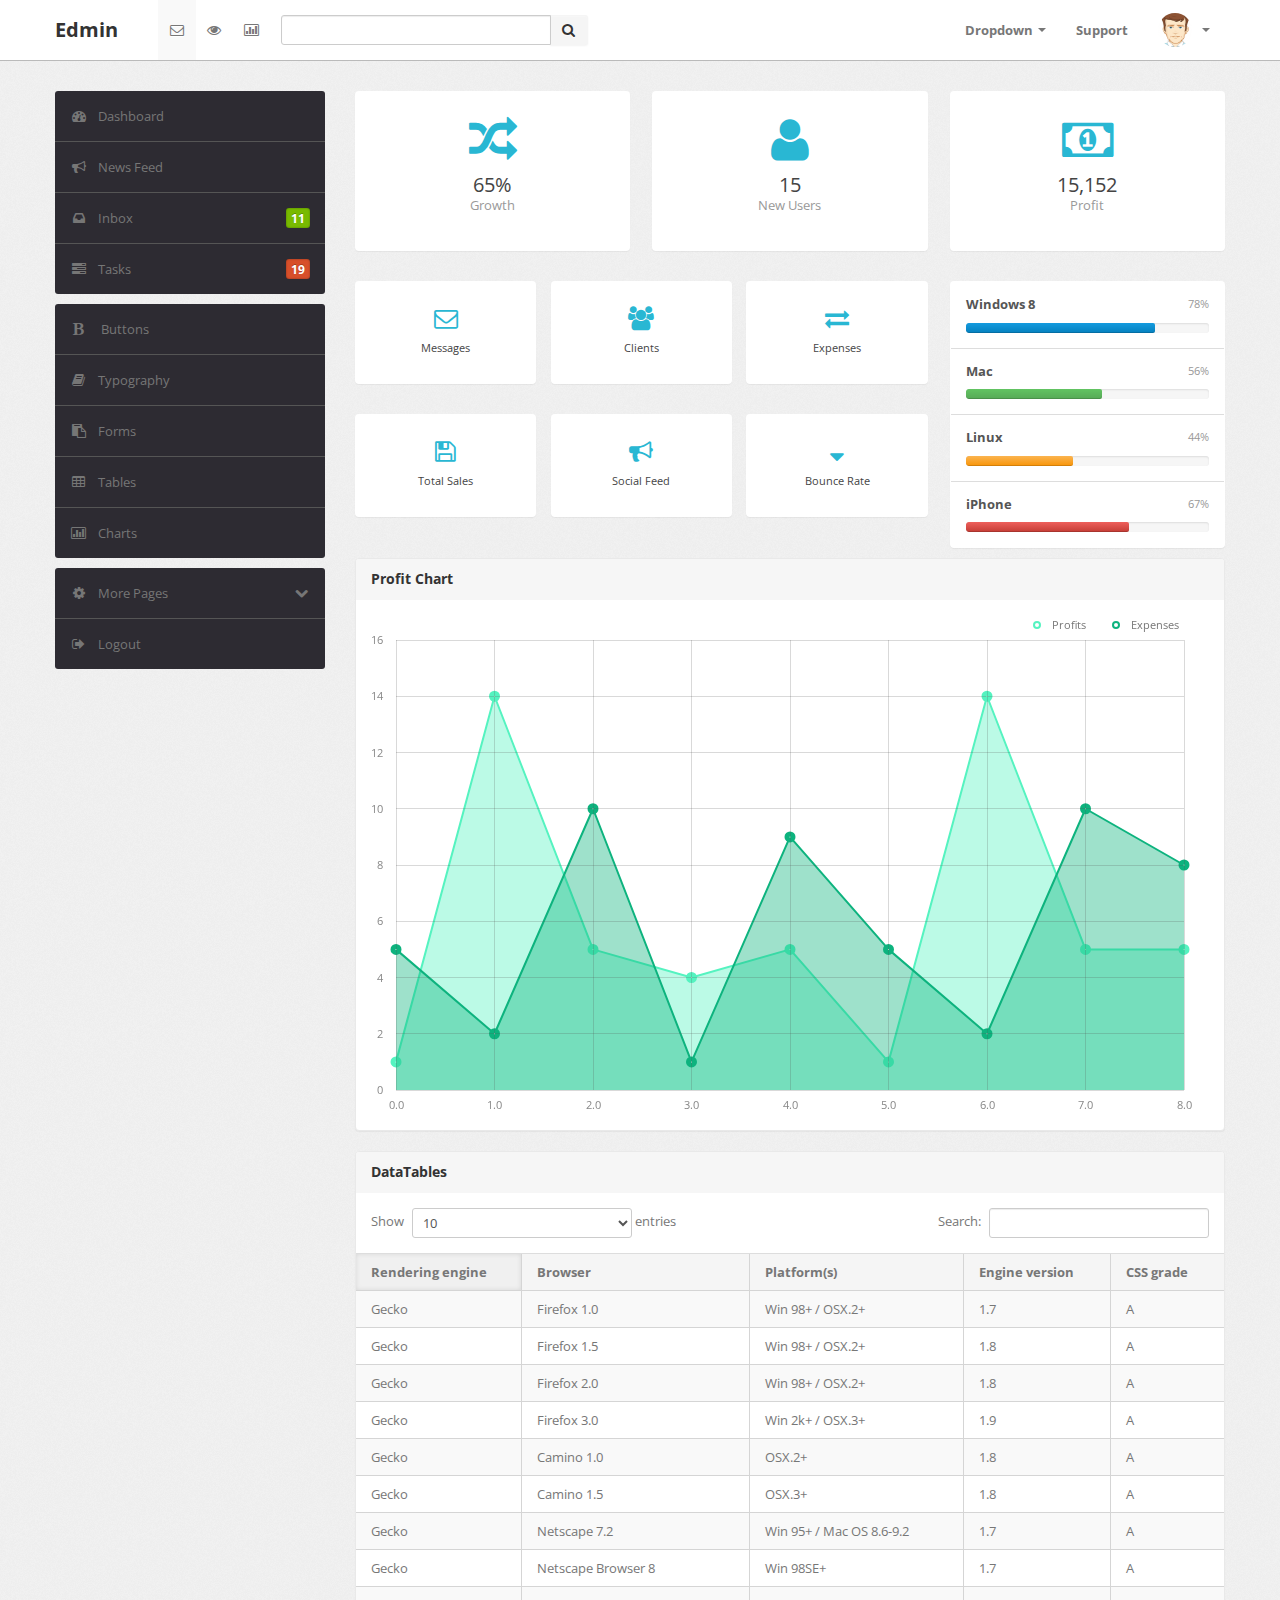
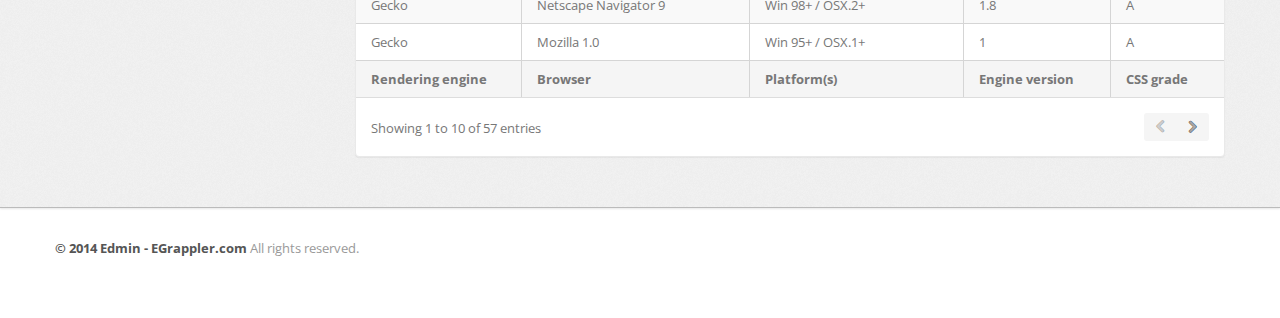
<file: Template/edmin/code/index.html>
﻿<!DOCTYPE html>
<html lang="en">
<head>
        <meta http-equiv="Content-Type" content="text/html; charset=utf-8" />
        <meta name="viewport" content="width=device-width, initial-scale=1.0">
        <title>Edmin</title>
        <link type="text/css" href="bootstrap/css/bootstrap.min.css" rel="stylesheet">
        <link type="text/css" href="bootstrap/css/bootstrap-responsive.min.css" rel="stylesheet">
        <link type="text/css" href="css/theme.css" rel="stylesheet">
        <link type="text/css" href="images/icons/css/font-awesome.css" rel="stylesheet">
        <link type="text/css" href='http://fonts.googleapis.com/css?family=Open+Sans:400italic,600italic,400,600'
            rel='stylesheet'>
    </head>
    <body>
        <div class="navbar navbar-fixed-top">
            <div class="navbar-inner">
                <div class="container">
                    <a class="btn btn-navbar" data-toggle="collapse" data-target=".navbar-inverse-collapse">
                        <i class="icon-reorder shaded"></i></a><a class="brand" href="index.html">Edmin </a>
                    <div class="nav-collapse collapse navbar-inverse-collapse">
                        <ul class="nav nav-icons">
                            <li class="active"><a href="#"><i class="icon-envelope"></i></a></li>
                            <li><a href="#"><i class="icon-eye-open"></i></a></li>
                            <li><a href="#"><i class="icon-bar-chart"></i></a></li>
                        </ul>
                        <form class="navbar-search pull-left input-append" action="#">
                        <input type="text" class="span3">
                        <button class="btn" type="button">
                            <i class="icon-search"></i>
                        </button>
                        </form>
                        <ul class="nav pull-right">
                            <li class="dropdown"><a href="#" class="dropdown-toggle" data-toggle="dropdown">Dropdown
                                <b class="caret"></b></a>
                                <ul class="dropdown-menu">
                                    <li><a href="#">Item No. 1</a></li>
                                    <li><a href="#">Don't Click</a></li>
                                    <li class="divider"></li>
                                    <li class="nav-header">Example Header</li>
                                    <li><a href="#">A Separated link</a></li>
                                </ul>
                            </li>
                            <li><a href="#">Support </a></li>
                            <li class="nav-user dropdown"><a href="#" class="dropdown-toggle" data-toggle="dropdown">
                                <img src="images/user.png" class="nav-avatar" />
                                <b class="caret"></b></a>
                                <ul class="dropdown-menu">
                                    <li><a href="#">Your Profile</a></li>
                                    <li><a href="#">Edit Profile</a></li>
                                    <li><a href="#">Account Settings</a></li>
                                    <li class="divider"></li>
                                    <li><a href="#">Logout</a></li>
                                </ul>
                            </li>
                        </ul>
                    </div>
                    <!-- /.nav-collapse -->
                </div>
            </div>
            <!-- /navbar-inner -->
        </div>
        <!-- /navbar -->
        <div class="wrapper">
            <div class="container">
                <div class="row">
                    <div class="span3">
                        <div class="sidebar">
                            <ul class="widget widget-menu unstyled">
                                <li class="active"><a href="index.html"><i class="menu-icon icon-dashboard"></i>Dashboard
                                </a></li>
                                <li><a href="activity.html"><i class="menu-icon icon-bullhorn"></i>News Feed </a>
                                </li>
                                <li><a href="message.html"><i class="menu-icon icon-inbox"></i>Inbox <b class="label green pull-right">
                                    11</b> </a></li>
                                <li><a href="task.html"><i class="menu-icon icon-tasks"></i>Tasks <b class="label orange pull-right">
                                    19</b> </a></li>
                            </ul>
                            <!--/.widget-nav-->
                            
                            
                            <ul class="widget widget-menu unstyled">
                                <li><a href="ui-button-icon.html"><i class="menu-icon icon-bold"></i> Buttons </a></li>
                                <li><a href="ui-typography.html"><i class="menu-icon icon-book"></i>Typography </a></li>
                                <li><a href="form.html"><i class="menu-icon icon-paste"></i>Forms </a></li>
                                <li><a href="table.html"><i class="menu-icon icon-table"></i>Tables </a></li>
                                <li><a href="charts.html"><i class="menu-icon icon-bar-chart"></i>Charts </a></li>
                            </ul>
                            <!--/.widget-nav-->
                            <ul class="widget widget-menu unstyled">
                                <li><a class="collapsed" data-toggle="collapse" href="#togglePages"><i class="menu-icon icon-cog">
                                </i><i class="icon-chevron-down pull-right"></i><i class="icon-chevron-up pull-right">
                                </i>More Pages </a>
                                    <ul id="togglePages" class="collapse unstyled">
                                        <li><a href="other-login.html"><i class="icon-inbox"></i>Login </a></li>
                                        <li><a href="other-user-profile.html"><i class="icon-inbox"></i>Profile </a></li>
                                        <li><a href="other-user-listing.html"><i class="icon-inbox"></i>All Users </a></li>
                                    </ul>
                                </li>
                                <li><a href="#"><i class="menu-icon icon-signout"></i>Logout </a></li>
                            </ul>
                        </div>
                        <!--/.sidebar-->
                    </div>
                    <!--/.span3-->
                    <div class="span9">
                        <div class="content">
                            <div class="btn-controls">
                                <div class="btn-box-row row-fluid">
                                    <a href="#" class="btn-box big span4"><i class=" icon-random"></i><b>65%</b>
                                        <p class="text-muted">
                                            Growth</p>
                                    </a><a href="#" class="btn-box big span4"><i class="icon-user"></i><b>15</b>
                                        <p class="text-muted">
                                            New Users</p>
                                    </a><a href="#" class="btn-box big span4"><i class="icon-money"></i><b>15,152</b>
                                        <p class="text-muted">
                                            Profit</p>
                                    </a>
                                </div>
                                <div class="btn-box-row row-fluid">
                                    <div class="span8">
                                        <div class="row-fluid">
                                            <div class="span12">
                                                <a href="#" class="btn-box small span4"><i class="icon-envelope"></i><b>Messages</b>
                                                </a><a href="#" class="btn-box small span4"><i class="icon-group"></i><b>Clients</b>
                                                </a><a href="#" class="btn-box small span4"><i class="icon-exchange"></i><b>Expenses</b>
                                                </a>
                                            </div>
                                        </div>
                                        <div class="row-fluid">
                                            <div class="span12">
                                                <a href="#" class="btn-box small span4"><i class="icon-save"></i><b>Total Sales</b>
                                                </a><a href="#" class="btn-box small span4"><i class="icon-bullhorn"></i><b>Social Feed</b>
                                                </a><a href="#" class="btn-box small span4"><i class="icon-sort-down"></i><b>Bounce
                                                    Rate</b> </a>
                                            </div>
                                        </div>
                                    </div>
                                    <ul class="widget widget-usage unstyled span4">
                                        <li>
                                            <p>
                                                <strong>Windows 8</strong> <span class="pull-right small muted">78%</span>
                                            </p>
                                            <div class="progress tight">
                                                <div class="bar" style="width: 78%;">
                                                </div>
                                            </div>
                                        </li>
                                        <li>
                                            <p>
                                                <strong>Mac</strong> <span class="pull-right small muted">56%</span>
                                            </p>
                                            <div class="progress tight">
                                                <div class="bar bar-success" style="width: 56%;">
                                                </div>
                                            </div>
                                        </li>
                                        <li>
                                            <p>
                                                <strong>Linux</strong> <span class="pull-right small muted">44%</span>
                                            </p>
                                            <div class="progress tight">
                                                <div class="bar bar-warning" style="width: 44%;">
                                                </div>
                                            </div>
                                        </li>
                                        <li>
                                            <p>
                                                <strong>iPhone</strong> <span class="pull-right small muted">67%</span>
                                            </p>
                                            <div class="progress tight">
                                                <div class="bar bar-danger" style="width: 67%;">
                                                </div>
                                            </div>
                                        </li>
                                    </ul>
                                </div>
                            </div>
                            <!--/#btn-controls-->
                            <div class="module">
                                <div class="module-head">
                                    <h3>
                                        Profit Chart</h3>
                                </div>
                                <div class="module-body">
                                    <div class="chart inline-legend grid">
                                        <div id="placeholder2" class="graph" style="height: 500px">
                                        </div>
                                    </div>
                                </div>
                            </div>
                            <!--/.module-->
                            <div class="module hide">
                                <div class="module-head">
                                    <h3>
                                        Adjust Budget Range</h3>
                                </div>
                                <div class="module-body">
                                    <div class="form-inline clearfix">
                                        <a href="#" class="btn pull-right">Update</a>
                                        <label for="amount">
                                            Price range:</label>
                                        &nbsp;
                                        <input type="text" id="amount" class="input-" />
                                    </div>
                                    <hr />
                                    <div class="slider-range">
                                    </div>
                                </div>
                            </div>
                            <div class="module">
                                <div class="module-head">
                                    <h3>
                                        DataTables</h3>
                                </div>
                                <div class="module-body table">
                                    <table cellpadding="0" cellspacing="0" border="0" class="datatable-1 table table-bordered table-striped	 display"
                                        width="100%">
                                        <thead>
                                            <tr>
                                                <th>
                                                    Rendering engine
                                                </th>
                                                <th>
                                                    Browser
                                                </th>
                                                <th>
                                                    Platform(s)
                                                </th>
                                                <th>
                                                    Engine version
                                                </th>
                                                <th>
                                                    CSS grade
                                                </th>
                                            </tr>
                                        </thead>
                                        <tbody>
                                            <tr class="odd gradeX">
                                                <td>
                                                    Trident
                                                </td>
                                                <td>
                                                    Internet Explorer 4.0
                                                </td>
                                                <td>
                                                    Win 95+
                                                </td>
                                                <td class="center">
                                                    4
                                                </td>
                                                <td class="center">
                                                    X
                                                </td>
                                            </tr>
                                            <tr class="even gradeC">
                                                <td>
                                                    Trident
                                                </td>
                                                <td>
                                                    Internet Explorer 5.0
                                                </td>
                                                <td>
                                                    Win 95+
                                                </td>
                                                <td class="center">
                                                    5
                                                </td>
                                                <td class="center">
                                                    C
                                                </td>
                                            </tr>
                                            <tr class="odd gradeA">
                                                <td>
                                                    Trident
                                                </td>
                                                <td>
                                                    Internet Explorer 5.5
                                                </td>
                                                <td>
                                                    Win 95+
                                                </td>
                                                <td class="center">
                                                    5.5
                                                </td>
                                                <td class="center">
                                                    A
                                                </td>
                                            </tr>
                                            <tr class="even gradeA">
                                                <td>
                                                    Trident
                                                </td>
                                                <td>
                                                    Internet Explorer 6
                                                </td>
                                                <td>
                                                    Win 98+
                                                </td>
                                                <td class="center">
                                                    6
                                                </td>
                                                <td class="center">
                                                    A
                                                </td>
                                            </tr>
                                            <tr class="odd gradeA">
                                                <td>
                                                    Trident
                                                </td>
                                                <td>
                                                    Internet Explorer 7
                                                </td>
                                                <td>
                                                    Win XP SP2+
                                                </td>
                                                <td class="center">
                                                    7
                                                </td>
                                                <td class="center">
                                                    A
                                                </td>
                                            </tr>
                                            <tr class="even gradeA">
                                                <td>
                                                    Trident
                                                </td>
                                                <td>
                                                    AOL browser (AOL desktop)
                                                </td>
                                                <td>
                                                    Win XP
                                                </td>
                                                <td class="center">
                                                    6
                                                </td>
                                                <td class="center">
                                                    A
                                                </td>
                                            </tr>
                                            <tr class="gradeA">
                                                <td>
                                                    Gecko
                                                </td>
                                                <td>
                                                    Firefox 1.0
                                                </td>
                                                <td>
                                                    Win 98+ / OSX.2+
                                                </td>
                                                <td class="center">
                                                    1.7
                                                </td>
                                                <td class="center">
                                                    A
                                                </td>
                                            </tr>
                                            <tr class="gradeA">
                                                <td>
                                                    Gecko
                                                </td>
                                                <td>
                                                    Firefox 1.5
                                                </td>
                                                <td>
                                                    Win 98+ / OSX.2+
                                                </td>
                                                <td class="center">
                                                    1.8
                                                </td>
                                                <td class="center">
                                                    A
                                                </td>
                                            </tr>
                                            <tr class="gradeA">
                                                <td>
                                                    Gecko
                                                </td>
                                                <td>
                                                    Firefox 2.0
                                                </td>
                                                <td>
                                                    Win 98+ / OSX.2+
                                                </td>
                                                <td class="center">
                                                    1.8
                                                </td>
                                                <td class="center">
                                                    A
                                                </td>
                                            </tr>
                                            <tr class="gradeA">
                                                <td>
                                                    Gecko
                                                </td>
                                                <td>
                                                    Firefox 3.0
                                                </td>
                                                <td>
                                                    Win 2k+ / OSX.3+
                                                </td>
                                                <td class="center">
                                                    1.9
                                                </td>
                                                <td class="center">
                                                    A
                                                </td>
                                            </tr>
                                            <tr class="gradeA">
                                                <td>
                                                    Gecko
                                                </td>
                                                <td>
                                                    Camino 1.0
                                                </td>
                                                <td>
                                                    OSX.2+
                                                </td>
                                                <td class="center">
                                                    1.8
                                                </td>
                                                <td class="center">
                                                    A
                                                </td>
                                            </tr>
                                            <tr class="gradeA">
                                                <td>
                                                    Gecko
                                                </td>
                                                <td>
                                                    Camino 1.5
                                                </td>
                                                <td>
                                                    OSX.3+
                                                </td>
                                                <td class="center">
                                                    1.8
                                                </td>
                                                <td class="center">
                                                    A
                                                </td>
                                            </tr>
                                            <tr class="gradeA">
                                                <td>
                                                    Gecko
                                                </td>
                                                <td>
                                                    Netscape 7.2
                                                </td>
                                                <td>
                                                    Win 95+ / Mac OS 8.6-9.2
                                                </td>
                                                <td class="center">
                                                    1.7
                                                </td>
                                                <td class="center">
                                                    A
                                                </td>
                                            </tr>
                                            <tr class="gradeA">
                                                <td>
                                                    Gecko
                                                </td>
                                                <td>
                                                    Netscape Browser 8
                                                </td>
                                                <td>
                                                    Win 98SE+
                                                </td>
                                                <td class="center">
                                                    1.7
                                                </td>
                                                <td class="center">
                                                    A
                                                </td>
                                            </tr>
                                            <tr class="gradeA">
                                                <td>
                                                    Gecko
                                                </td>
                                                <td>
                                                    Netscape Navigator 9
                                                </td>
                                                <td>
                                                    Win 98+ / OSX.2+
                                                </td>
                                                <td class="center">
                                                    1.8
                                                </td>
                                                <td class="center">
                                                    A
                                                </td>
                                            </tr>
                                            <tr class="gradeA">
                                                <td>
                                                    Gecko
                                                </td>
                                                <td>
                                                    Mozilla 1.0
                                                </td>
                                                <td>
                                                    Win 95+ / OSX.1+
                                                </td>
                                                <td class="center">
                                                    1
                                                </td>
                                                <td class="center">
                                                    A
                                                </td>
                                            </tr>
                                            <tr class="gradeA">
                                                <td>
                                                    Gecko
                                                </td>
                                                <td>
                                                    Mozilla 1.1
                                                </td>
                                                <td>
                                                    Win 95+ / OSX.1+
                                                </td>
                                                <td class="center">
                                                    1.1
                                                </td>
                                                <td class="center">
                                                    A
                                                </td>
                                            </tr>
                                            <tr class="gradeA">
                                                <td>
                                                    Gecko
                                                </td>
                                                <td>
                                                    Mozilla 1.2
                                                </td>
                                                <td>
                                                    Win 95+ / OSX.1+
                                                </td>
                                                <td class="center">
                                                    1.2
                                                </td>
                                                <td class="center">
                                                    A
                                                </td>
                                            </tr>
                                            <tr class="gradeA">
                                                <td>
                                                    Gecko
                                                </td>
                                                <td>
                                                    Mozilla 1.3
                                                </td>
                                                <td>
                                                    Win 95+ / OSX.1+
                                                </td>
                                                <td class="center">
                                                    1.3
                                                </td>
                                                <td class="center">
                                                    A
                                                </td>
                                            </tr>
                                            <tr class="gradeA">
                                                <td>
                                                    Gecko
                                                </td>
                                                <td>
                                                    Mozilla 1.4
                                                </td>
                                                <td>
                                                    Win 95+ / OSX.1+
                                                </td>
                                                <td class="center">
                                                    1.4
                                                </td>
                                                <td class="center">
                                                    A
                                                </td>
                                            </tr>
                                            <tr class="gradeA">
                                                <td>
                                                    Gecko
                                                </td>
                                                <td>
                                                    Mozilla 1.5
                                                </td>
                                                <td>
                                                    Win 95+ / OSX.1+
                                                </td>
                                                <td class="center">
                                                    1.5
                                                </td>
                                                <td class="center">
                                                    A
                                                </td>
                                            </tr>
                                            <tr class="gradeA">
                                                <td>
                                                    Gecko
                                                </td>
                                                <td>
                                                    Mozilla 1.6
                                                </td>
                                                <td>
                                                    Win 95+ / OSX.1+
                                                </td>
                                                <td class="center">
                                                    1.6
                                                </td>
                                                <td class="center">
                                                    A
                                                </td>
                                            </tr>
                                            <tr class="gradeA">
                                                <td>
                                                    Gecko
                                                </td>
                                                <td>
                                                    Mozilla 1.7
                                                </td>
                                                <td>
                                                    Win 98+ / OSX.1+
                                                </td>
                                                <td class="center">
                                                    1.7
                                                </td>
                                                <td class="center">
                                                    A
                                                </td>
                                            </tr>
                                            <tr class="gradeA">
                                                <td>
                                                    Gecko
                                                </td>
                                                <td>
                                                    Mozilla 1.8
                                                </td>
                                                <td>
                                                    Win 98+ / OSX.1+
                                                </td>
                                                <td class="center">
                                                    1.8
                                                </td>
                                                <td class="center">
                                                    A
                                                </td>
                                            </tr>
                                            <tr class="gradeA">
                                                <td>
                                                    Gecko
                                                </td>
                                                <td>
                                                    Seamonkey 1.1
                                                </td>
                                                <td>
                                                    Win 98+ / OSX.2+
                                                </td>
                                                <td class="center">
                                                    1.8
                                                </td>
                                                <td class="center">
                                                    A
                                                </td>
                                            </tr>
                                            <tr class="gradeA">
                                                <td>
                                                    Gecko
                                                </td>
                                                <td>
                                                    Epiphany 2.20
                                                </td>
                                                <td>
                                                    Gnome
                                                </td>
                                                <td class="center">
                                                    1.8
                                                </td>
                                                <td class="center">
                                                    A
                                                </td>
                                            </tr>
                                            <tr class="gradeA">
                                                <td>
                                                    Webkit
                                                </td>
                                                <td>
                                                    Safari 1.2
                                                </td>
                                                <td>
                                                    OSX.3
                                                </td>
                                                <td class="center">
                                                    125.5
                                                </td>
                                                <td class="center">
                                                    A
                                                </td>
                                            </tr>
                                            <tr class="gradeA">
                                                <td>
                                                    Webkit
                                                </td>
                                                <td>
                                                    Safari 1.3
                                                </td>
                                                <td>
                                                    OSX.3
                                                </td>
                                                <td class="center">
                                                    312.8
                                                </td>
                                                <td class="center">
                                                    A
                                                </td>
                                            </tr>
                                            <tr class="gradeA">
                                                <td>
                                                    Webkit
                                                </td>
                                                <td>
                                                    Safari 2.0
                                                </td>
                                                <td>
                                                    OSX.4+
                                                </td>
                                                <td class="center">
                                                    419.3
                                                </td>
                                                <td class="center">
                                                    A
                                                </td>
                                            </tr>
                                            <tr class="gradeA">
                                                <td>
                                                    Webkit
                                                </td>
                                                <td>
                                                    Safari 3.0
                                                </td>
                                                <td>
                                                    OSX.4+
                                                </td>
                                                <td class="center">
                                                    522.1
                                                </td>
                                                <td class="center">
                                                    A
                                                </td>
                                            </tr>
                                            <tr class="gradeA">
                                                <td>
                                                    Webkit
                                                </td>
                                                <td>
                                                    OmniWeb 5.5
                                                </td>
                                                <td>
                                                    OSX.4+
                                                </td>
                                                <td class="center">
                                                    420
                                                </td>
                                                <td class="center">
                                                    A
                                                </td>
                                            </tr>
                                            <tr class="gradeA">
                                                <td>
                                                    Webkit
                                                </td>
                                                <td>
                                                    iPod Touch / iPhone
                                                </td>
                                                <td>
                                                    iPod
                                                </td>
                                                <td class="center">
                                                    420.1
                                                </td>
                                                <td class="center">
                                                    A
                                                </td>
                                            </tr>
                                            <tr class="gradeA">
                                                <td>
                                                    Webkit
                                                </td>
                                                <td>
                                                    S60
                                                </td>
                                                <td>
                                                    S60
                                                </td>
                                                <td class="center">
                                                    413
                                                </td>
                                                <td class="center">
                                                    A
                                                </td>
                                            </tr>
                                            <tr class="gradeA">
                                                <td>
                                                    Presto
                                                </td>
                                                <td>
                                                    Opera 7.0
                                                </td>
                                                <td>
                                                    Win 95+ / OSX.1+
                                                </td>
                                                <td class="center">
                                                    -
                                                </td>
                                                <td class="center">
                                                    A
                                                </td>
                                            </tr>
                                            <tr class="gradeA">
                                                <td>
                                                    Presto
                                                </td>
                                                <td>
                                                    Opera 7.5
                                                </td>
                                                <td>
                                                    Win 95+ / OSX.2+
                                                </td>
                                                <td class="center">
                                                    -
                                                </td>
                                                <td class="center">
                                                    A
                                                </td>
                                            </tr>
                                            <tr class="gradeA">
                                                <td>
                                                    Presto
                                                </td>
                                                <td>
                                                    Opera 8.0
                                                </td>
                                                <td>
                                                    Win 95+ / OSX.2+
                                                </td>
                                                <td class="center">
                                                    -
                                                </td>
                                                <td class="center">
                                                    A
                                                </td>
                                            </tr>
                                            <tr class="gradeA">
                                                <td>
                                                    Presto
                                                </td>
                                                <td>
                                                    Opera 8.5
                                                </td>
                                                <td>
                                                    Win 95+ / OSX.2+
                                                </td>
                                                <td class="center">
                                                    -
                                                </td>
                                                <td class="center">
                                                    A
                                                </td>
                                            </tr>
                                            <tr class="gradeA">
                                                <td>
                                                    Presto
                                                </td>
                                                <td>
                                                    Opera 9.0
                                                </td>
                                                <td>
                                                    Win 95+ / OSX.3+
                                                </td>
                                                <td class="center">
                                                    -
                                                </td>
                                                <td class="center">
                                                    A
                                                </td>
                                            </tr>
                                            <tr class="gradeA">
                                                <td>
                                                    Presto
                                                </td>
                                                <td>
                                                    Opera 9.2
                                                </td>
                                                <td>
                                                    Win 88+ / OSX.3+
                                                </td>
                                                <td class="center">
                                                    -
                                                </td>
                                                <td class="center">
                                                    A
                                                </td>
                                            </tr>
                                            <tr class="gradeA">
                                                <td>
                                                    Presto
                                                </td>
                                                <td>
                                                    Opera 9.5
                                                </td>
                                                <td>
                                                    Win 88+ / OSX.3+
                                                </td>
                                                <td class="center">
                                                    -
                                                </td>
                                                <td class="center">
                                                    A
                                                </td>
                                            </tr>
                                            <tr class="gradeA">
                                                <td>
                                                    Presto
                                                </td>
                                                <td>
                                                    Opera for Wii
                                                </td>
                                                <td>
                                                    Wii
                                                </td>
                                                <td class="center">
                                                    -
                                                </td>
                                                <td class="center">
                                                    A
                                                </td>
                                            </tr>
                                            <tr class="gradeA">
                                                <td>
                                                    Presto
                                                </td>
                                                <td>
                                                    Nokia N800
                                                </td>
                                                <td>
                                                    N800
                                                </td>
                                                <td class="center">
                                                    -
                                                </td>
                                                <td class="center">
                                                    A
                                                </td>
                                            </tr>
                                            <tr class="gradeA">
                                                <td>
                                                    Presto
                                                </td>
                                                <td>
                                                    Nintendo DS browser
                                                </td>
                                                <td>
                                                    Nintendo DS
                                                </td>
                                                <td class="center">
                                                    8.5
                                                </td>
                                                <td class="center">
                                                    C/A<sup>1</sup>
                                                </td>
                                            </tr>
                                            <tr class="gradeC">
                                                <td>
                                                    KHTML
                                                </td>
                                                <td>
                                                    Konqureror 3.1
                                                </td>
                                                <td>
                                                    KDE 3.1
                                                </td>
                                                <td class="center">
                                                    3.1
                                                </td>
                                                <td class="center">
                                                    C
                                                </td>
                                            </tr>
                                            <tr class="gradeA">
                                                <td>
                                                    KHTML
                                                </td>
                                                <td>
                                                    Konqureror 3.3
                                                </td>
                                                <td>
                                                    KDE 3.3
                                                </td>
                                                <td class="center">
                                                    3.3
                                                </td>
                                                <td class="center">
                                                    A
                                                </td>
                                            </tr>
                                            <tr class="gradeA">
                                                <td>
                                                    KHTML
                                                </td>
                                                <td>
                                                    Konqureror 3.5
                                                </td>
                                                <td>
                                                    KDE 3.5
                                                </td>
                                                <td class="center">
                                                    3.5
                                                </td>
                                                <td class="center">
                                                    A
                                                </td>
                                            </tr>
                                            <tr class="gradeX">
                                                <td>
                                                    Tasman
                                                </td>
                                                <td>
                                                    Internet Explorer 4.5
                                                </td>
                                                <td>
                                                    Mac OS 8-9
                                                </td>
                                                <td class="center">
                                                    -
                                                </td>
                                                <td class="center">
                                                    X
                                                </td>
                                            </tr>
                                            <tr class="gradeC">
                                                <td>
                                                    Tasman
                                                </td>
                                                <td>
                                                    Internet Explorer 5.1
                                                </td>
                                                <td>
                                                    Mac OS 7.6-9
                                                </td>
                                                <td class="center">
                                                    1
                                                </td>
                                                <td class="center">
                                                    C
                                                </td>
                                            </tr>
                                            <tr class="gradeC">
                                                <td>
                                                    Tasman
                                                </td>
                                                <td>
                                                    Internet Explorer 5.2
                                                </td>
                                                <td>
                                                    Mac OS 8-X
                                                </td>
                                                <td class="center">
                                                    1
                                                </td>
                                                <td class="center">
                                                    C
                                                </td>
                                            </tr>
                                            <tr class="gradeA">
                                                <td>
                                                    Misc
                                                </td>
                                                <td>
                                                    NetFront 3.1
                                                </td>
                                                <td>
                                                    Embedded devices
                                                </td>
                                                <td class="center">
                                                    -
                                                </td>
                                                <td class="center">
                                                    C
                                                </td>
                                            </tr>
                                            <tr class="gradeA">
                                                <td>
                                                    Misc
                                                </td>
                                                <td>
                                                    NetFront 3.4
                                                </td>
                                                <td>
                                                    Embedded devices
                                                </td>
                                                <td class="center">
                                                    -
                                                </td>
                                                <td class="center">
                                                    A
                                                </td>
                                            </tr>
                                            <tr class="gradeX">
                                                <td>
                                                    Misc
                                                </td>
                                                <td>
                                                    Dillo 0.8
                                                </td>
                                                <td>
                                                    Embedded devices
                                                </td>
                                                <td class="center">
                                                    -
                                                </td>
                                                <td class="center">
                                                    X
                                                </td>
                                            </tr>
                                            <tr class="gradeX">
                                                <td>
                                                    Misc
                                                </td>
                                                <td>
                                                    Links
                                                </td>
                                                <td>
                                                    Text only
                                                </td>
                                                <td class="center">
                                                    -
                                                </td>
                                                <td class="center">
                                                    X
                                                </td>
                                            </tr>
                                            <tr class="gradeX">
                                                <td>
                                                    Misc
                                                </td>
                                                <td>
                                                    Lynx
                                                </td>
                                                <td>
                                                    Text only
                                                </td>
                                                <td class="center">
                                                    -
                                                </td>
                                                <td class="center">
                                                    X
                                                </td>
                                            </tr>
                                            <tr class="gradeC">
                                                <td>
                                                    Misc
                                                </td>
                                                <td>
                                                    IE Mobile
                                                </td>
                                                <td>
                                                    Windows Mobile 6
                                                </td>
                                                <td class="center">
                                                    -
                                                </td>
                                                <td class="center">
                                                    C
                                                </td>
                                            </tr>
                                            <tr class="gradeC">
                                                <td>
                                                    Misc
                                                </td>
                                                <td>
                                                    PSP browser
                                                </td>
                                                <td>
                                                    PSP
                                                </td>
                                                <td class="center">
                                                    -
                                                </td>
                                                <td class="center">
                                                    C
                                                </td>
                                            </tr>
                                            <tr class="gradeU">
                                                <td>
                                                    Other browsers
                                                </td>
                                                <td>
                                                    All others
                                                </td>
                                                <td>
                                                    -
                                                </td>
                                                <td class="center">
                                                    -
                                                </td>
                                                <td class="center">
                                                    U
                                                </td>
                                            </tr>
                                        </tbody>
                                        <tfoot>
                                            <tr>
                                                <th>
                                                    Rendering engine
                                                </th>
                                                <th>
                                                    Browser
                                                </th>
                                                <th>
                                                    Platform(s)
                                                </th>
                                                <th>
                                                    Engine version
                                                </th>
                                                <th>
                                                    CSS grade
                                                </th>
                                            </tr>
                                        </tfoot>
                                    </table>
                                </div>
                            </div>
                            <!--/.module-->
                        </div>
                        <!--/.content-->
                    </div>
                    <!--/.span9-->
                </div>
            </div>
            <!--/.container-->
        </div>
        <!--/.wrapper-->
        <div class="footer">
            <div class="container">
                <b class="copyright">&copy; 2014 Edmin - EGrappler.com </b>All rights reserved.
            </div>
        </div>
        <script src="scripts/jquery-1.9.1.min.js" type="text/javascript"></script>
        <script src="scripts/jquery-ui-1.10.1.custom.min.js" type="text/javascript"></script>
        <script src="bootstrap/js/bootstrap.min.js" type="text/javascript"></script>
        <script src="scripts/flot/jquery.flot.js" type="text/javascript"></script>
        <script src="scripts/flot/jquery.flot.resize.js" type="text/javascript"></script>
        <script src="scripts/datatables/jquery.dataTables.js" type="text/javascript"></script>
        <script src="scripts/common.js" type="text/javascript"></script>
      
    </body>
    </html>
</file>
<file: Template/edmin/code/css/theme.css>
/*

Edming Admin Template
EGrappler.com
All Rights Reserved.

*/

body {
	font-size: 13px;
	font-family: 'Open Sans', Arial, sans-serif;
	background: #fff;
	color: #777
}
h1, h2, h3, h4, h5, h6 {
	color: #333;
	margin-top: 0
}
h1 small, h2 small, h3 small, h4 small, h5 small, h6 small {
	font-size: 11px;
	margin: 0 0 0 5px
}
h1 {
	font-size: 28px
}
h2 {
	font-size: 24px
}
h3 {
	font-size: 20px
}
h4 {
	font-size: 16px
}
h5 {
	font-size: 13px
}
h6 {
	font-size: 11px
}
strong, b {
	color: #555
}
a:hover, a:focus {
	outline: 0
}
small, .small {
	font-size: 11px
}
pre, code {
	padding: 1px 2px;
	font-weight: bold;
	font-size: 12px
}
blockquote {
	border-left: 3px solid #dcdddf
}
blockquote p {
	font-size: 14px
}
blockquote small::before {
	content: "# "
}
.lead {
	font-size: 16px;
	line-height: 22px
}
.text-muted {color: #999;}
.wrapper {
	background: url(../images/bg.png) #eee;
	border-bottom: 1px solid #bbb;
	-webkit-box-shadow: 0 1px 2px rgba(0,0,0,0.1);
	-moz-box-shadow: 0 1px 2px rgba(0,0,0,0.1);
	box-shadow: 0 1px 2px rgba(0,0,0,0.1);
	padding: 30px 0
}
.footer {
	color: #999;
	padding: 30px 0 60px
}
.footer .nav li {
	float: left
}
.footer .nav li+li {
	margin-left: 30px
}
.footer .nav li a {
	color: inherit
}
.footer .nav li a:hover {
	color: #555
}
form {
	margin: 0
}
select, textarea, input[type="text"], input[type="password"], input[type="datetime"], input[type="datetime-local"], input[type="date"], input[type="month"], input[type="time"], input[type="week"], input[type="number"], input[type="email"], input[type="url"], input[type="search"], input[type="tel"], input[type="color"], .uneditable-input, label, input, button, select, textarea {
	-webkit-border-radius: 3px;
	-moz-border-radius: 3px;
	border-radius: 3px;
	font-size: 13px;
	font-family: 'Open Sans', Tahoma, Arial, sans-serif
}
.input-append input, .input-prepend input, .input-append select, .input-prepend select, .input-append .uneditable-input, .input-prepend .uneditable-input {
	-webkit-border-radius: 0 3px 3px 0;
	-moz-border-radius: 0 3px 3px 0;
	border-radius: 0 3px 3px 0
}
.input-append input, .input-append select, .input-append .uneditable-input, .input-prepend .add-on:first-child, .input-prepend .btn:first-child {
	-webkit-border-radius: 3px 0 0 3px;
	-moz-border-radius: 3px 0 0 3px;
	border-radius: 3px 0 0 3px
}
.input-append .add-on, .input-prepend .add-on, .input-append .btn, .input-prepend .btn, .input-append .btn-group>.dropdown-toggle, .input-prepend .btn-group>.dropdown-toggle {
	-webkit-border-radius: 0;
	-moz-border-radius: 0;
	border-radius: 0
}
.input-append .add-on:last-child, .input-append .btn:last-child, .input-append .btn-group:last-child>.dropdown-toggle {
	-webkit-border-radius: 0 3px 3px 0;
	-moz-border-radius: 0 3px 3px 0;
	border-radius: 0 3px 3px 0
}
.input-transparent {
	border: 0!important;
	background: none!important;
	box-shadow: none!important;
	-moz-box-shadow: none!important;
	-webkit-box-shadow: none!important
}
.radio.inline, .checkbox.inline {
	white-space: nowrap
}
body [class^="icon-"], body [class*=" icon-"] {
	font-size: 14px;
	line-height: 20px;
	height: 20px
}
.shaded {
	color: rgba(0,0,0,0.3);
	text-shadow: 0 0 1px #eee, 0 0 0 #000, 0 0 1px #fff
}
.module {
	background: #fff;
	-webkit-border-radius: 3px;
	-moz-border-radius: 3px;
	border-radius: 3px;
	border: 1px solid #ccc;
	border-bottom-color: #bbb;
	-webkit-box-shadow: 0 0 1px rgba(0,0,0,0.2);
	-moz-box-shadow: 0 0 1px rgba(0,0,0,0.2);
	box-shadow: 0 0 1px rgba(0,0,0,0.2);
	margin-bottom: 30px
}
.align-center {
	text-align: center
}
.align-right {
	text-align: right!important
}
.clear {
	clear: both
}
.none {
	display: none
}
.nav>li>a:hover {
	background: 0
}
.form-horizontal .control-group, .form-vertical .control-group {
	margin-bottom: 0
}
.form-horizontal .control-group+.control-group, .form-vertical .control-group+.control-group {
	margin-top: 13px;
	padding-top: 13px;
	border-top: 1px solid #f5f5f5
}
.module-login {
	margin-bottom: 80px;
	margin-top: 80px
}
.module-login .form-vertical input {
	margin-bottom: 0!important
}
.navbar {
	position: static!important;
	margin: 0!important
}
.navbar .navbar-inner {
	background: #fff;
	border-bottom: 1px solid #bbb;
	-webkit-box-shadow: 0 1px 2px rgba(0,0,0,0.15);
	-moz-box-shadow: 0 1px 2px rgba(0,0,0,0.15);
	box-shadow: 0 1px 2px rgba(0,0,0,0.15)
}
.navbar .brand {
	color: #333;
	font-weight: bold;
	font-size: 20px;
	margin-right: 20px;
	padding: 20px
}
.navbar .nav>li>a {
	padding: 20px 15px;
	font-weight: bold;
	color: #777
}
.navbar .nav>li.active , .navbar .nav>li.active , .navbar .nav>li.active, .navbar .nav>li:hover  {
	background: #f9f9f9;
}
.navbar .nav>li.dropdown.open>.dropdown-toggle, .navbar .nav>li.dropdown.active>.dropdown-toggle, .navbar .nav>li.dropdown.open.active>.dropdown-toggle {
	background: #fff;
	border-left: 1px solid #ddd;
	border-right: 1px solid #ddd;
	padding-left: 14px;
	padding-right: 14px;
	position: relative;
	z-index: 9999
}
.navbar .nav>li>.dropdown-menu {
	border: 1px solid #ccc;
	-webkit-border-radius: 0 0 3px 3px;
	-moz-border-radius: 0 0 3px 3px;
	border-radius: 0 0 3px 3px;
	-webkit-box-shadow: 0 1px 1px rgba(0,0,0,0.1);
	-moz-box-shadow: 0 1px 1px rgba(0,0,0,0.1);
	box-shadow: 0 1px 1px rgba(0,0,0,0.1);
	left: -1px;
	min-width: 200px;
	margin: -1px 0 0;
	z-index: 9991
}
.navbar .nav>li>.dropdown-menu::before, .navbar .nav>li>.dropdown-menu::after {
	display: none
}
.navbar .nav>li>.dropdown-menu li>a {
	padding: 10px 20px
}
.navbar .nav>li>.dropdown-menu li>a:hover {
	background: #f9f9f9;
	color: #555
}

.navbar .nav>.active>a, .navbar .nav>.active>a:hover, .navbar .nav>.active>a:focus
{
	
-webkit-box-shadow: none;
-moz-box-shadow: none;
box-shadow: none;
	}
.navbar .nav.nav-icons>li>a {
	background: none;
	-webkit-box-shadow:none;
	-moz-box-shadow: none;
	box-shadow: none;
	color: #777;
	font-weight: bold;
	padding: 5px;
	margin: 15px 5px
}
.navbar .pull-right>li>.dropdown-menu, .navbar .nav>li>.dropdown-menu.pull-right {
	right: 0;
	left: auto
}
.navbar .divider-vertical {
	background: #eee;
	border-left: 0;
	border-right: 0;
	height: 30px;
	margin: 25px 15px;
	width: 1px
}
.navbar-search {
	margin: 15px 0 0 0
}
.nav-user>a {
	height: 20px
}
.nav-avatar {
	width: 34px;
	height: 34px;
	margin: -7px 5px 0 0;
	-webkit-border-radius: 50%;
	-moz-border-radius: 50%;
	border-radius: 50%
}
.dropdown-menu {
	-webkit-border-radius: 3px;
	-moz-border-radius: 3px;
	border-radius: 3px
}
.alert {
	background: #fffaef;
	border-color: #ecdcb6;
	-webkit-border-radius: 3px;
	-moz-border-radius: 3px;
	border-radius: 3px;
	-webkit-box-shadow: 0 1px 0 rgba(255,255,255,0.5) inset;
	-moz-box-shadow: 0 1px 0 rgba(255,255,255,0.5) inset;
	box-shadow: 0 1px 0 rgba(255,255,255,0.5) inset;
	color: #b68b53
}
.alert strong, .alert b {
	color: inherit
}
.alert-danger, .alert-error {
	background: #f7e7e4;
	border-color: #ecbeb6;
	color: #b55351
}
.alert-success {
	background: #eaf4e2;
	border-color: #c1dea9;
	color: #61a06f
}
.btn, .btn-box {
	-webkit-border-radius: 3px;
	-moz-border-radius: 3px;
	border-radius: 3px
}
.btn:hover, .btn-box:hover {
	-webkit-box-shadow: 0 0 2px rgba(0,0,0,0.15);
	-moz-box-shadow: 0 0 2px rgba(0,0,0,0.15);
	box-shadow: 0 0 2px rgba(0,0,0,0.15)
}
.btn:focus, .btn-box:focus {
	outline: 0
}
.btn [class^="icon-"], .btn-box [class^="icon-"], .btn [class*=" icon-"], .btn-box [class*=" icon-"] {
	min-width: 16px;
	text-align: center;
	display: inline-block!important
}
.btn {
	font-size: 13px;
	font-weight: 600
}
.btn.btn-mini, .btn.btn-small {
	font-size: 11px
}
.btn.btn-large {
	font-size: 16px
}
.btn-box {
	margin-bottom: 20px;
background-color: #fff;
border: 1px solid transparent;
border-radius: 4px;
-webkit-box-shadow: 0 1px 1px rgba(0,0,0,.05);
box-shadow: 0 1px 1px rgba(0,0,0,.05);



	text-align: center;
	text-decoration: none!important;
	padding: 25px 0;
	margin: 0 0 30px
}
.btn-box i, .btn-box b {
	display: block
}
.btn-box b {
	color: #444;
	font-size: 20px;
	font-weight:normal;
	margin-top: 5px;
	text-shadow: 0 1px 0 #fff
}
.btn-box i {
	font-size: 36px;
	line-height: 36px;
	height: 36px;
	color: #29b7d3;
	-webkit-transition: all .2s ease-in-out;
-moz-transition: all .2s ease-in-out;
transition: all .2s ease-in-out;
}
.btn-box.big b {
	margin-top: 10px
}
.btn-box.big i {
	font-size: 48px;
	line-height: 48px;
	height: 48px
}
.btn-box.small b {
	font-size: 11px
}
.btn-box.small i {
	font-size: 24px;
	line-height: 24px;
	height: 24px
}
.btn-box:hover i {
	color: rgba(0,0,0,0.4);
	
}
.btn-group>.btn:first-child {
	-webkit-border-top-left-radius: 3px;
	-moz-border-radius-topleft: 3px;
	border-top-left-radius: 3px;
	-webkit-border-bottom-left-radius: 3px;
	-moz-border-radius-bottomleft: 3px;
	border-bottom-left-radius: 3px
}
.btn-group>.btn:last-child {
	-webkit-border-top-right-radius: 3px;
	-moz-border-radius-topright: 3px;
	border-top-right-radius: 3px;
	-webkit-border-bottom-right-radius: 3px;
	-moz-border-radius-bottomright: 3px;
	border-bottom-right-radius: 3px
}
.btn-group.shaded-icon>.btn>i {
	color: rgba(0,0,0,0.3);
	text-shadow: 0 0 1px #eee, 0 0 0 #000, 0 0 1px #fff
}
.btn-group.shaded-icon>.btn:hover>i {
	color: rgba(0,0,0,0.4);
	text-shadow: 0 0 1px #ccc, 0 0 0 #000, 0 0 1px #fff
}
.btn-group>.btn, .btn-group>.dropdown-menu, .btn-group>.popover {
	font-size: 13px
}



/* Buttons */


.btn {
	display: inline-block;
	margin-bottom: 0;
	font-weight: 400;
	text-align: center;
	vertical-align: middle;
	cursor: pointer;
	background-image: none;
	border: 1px solid transparent;
	white-space: nowrap;
	padding: 4px 10px;
	font-size: 13px;
	line-height: 1.42857;
	border-radius: 4px;
	-webkit-user-select: none;
	-moz-user-select: none;
	-ms-user-select: none;
	user-select: none
}
.btn.active:focus, .btn:active:focus, .btn:focus {
	outline: thin dotted;
	outline: 5px auto -webkit-focus-ring-color;
	outline-offset: -2px
}
.btn:focus, .btn:hover {
	color: #767676;
	text-decoration: none
}
.btn.active, .btn:active {
	outline: 0;
	background-image: none;
	-webkit-box-shadow: inset 0 3px 5px rgba(0,0,0,.125);
	box-shadow: inset 0 3px 5px rgba(0,0,0,.125)
}
.btn.disabled, .btn[disabled], fieldset[disabled] .btn {
	cursor: not-allowed;
	pointer-events: none;
	opacity: .65;
	filter: alpha(opacity=65);
	-webkit-box-shadow: none;
	box-shadow: none
}
.btn-default {
	color: #767676;
	background-color: #fafafa;
	border-color: #ededed
}
.btn-default.active, .btn-default:active, .btn-default:focus, .btn-default:hover, .open>.btn-default.dropdown-toggle {
	color: #767676;
	background-color: #e1e1e1;
	border-color: #cfcfcf
}
.btn-default.active, .btn-default:active, .open>.btn-default.dropdown-toggle {
	background-image: none
}
.btn-default.disabled, .btn-default.disabled.active, .btn-default.disabled:active, .btn-default.disabled:focus, .btn-default.disabled:hover, .btn-default[disabled], .btn-default[disabled].active, .btn-default[disabled]:active, .btn-default[disabled]:focus, .btn-default[disabled]:hover, fieldset[disabled] .btn-default, fieldset[disabled] .btn-default.active, fieldset[disabled] .btn-default:active, fieldset[disabled] .btn-default:focus, fieldset[disabled] .btn-default:hover {
	background-color: #fafafa;
	border-color: #ededed
}
.btn-default .badge {
	color: #fafafa;
	background-color: #767676
}
.btn-primary {
	color: #fff;
	background-color: #248aaf;
	border-color: #20799a
}
.btn-primary.active, .btn-primary:active, .btn-primary:focus, .btn-primary:hover, .open>.btn-primary.dropdown-toggle {
	color: #fff;
	background-color: #1b6985;
	border-color: #155167
}
.btn-primary.active, .btn-primary:active, .open>.btn-primary.dropdown-toggle {
	background-image: none
}
.btn-primary.disabled, .btn-primary.disabled.active, .btn-primary.disabled:active, .btn-primary.disabled:focus, .btn-primary.disabled:hover, .btn-primary[disabled], .btn-primary[disabled].active, .btn-primary[disabled]:active, .btn-primary[disabled]:focus, .btn-primary[disabled]:hover, fieldset[disabled] .btn-primary, fieldset[disabled] .btn-primary.active, fieldset[disabled] .btn-primary:active, fieldset[disabled] .btn-primary:focus, fieldset[disabled] .btn-primary:hover {
	background-color: #248aaf;
	border-color: #20799a
}
.btn-primary .badge {
	color: #248aaf;
	background-color: #fff
}
.btn-success {
	color: #fff;
	background-color: #3cbc8d;
	border-color: #36a97f
}
.btn-success.active, .btn-success:active, .btn-success:focus, .btn-success:hover, .open>.btn-success.dropdown-toggle {
	color: #fff;
	background-color: #309570;
	border-color: #277a5c
}
.btn-success.active, .btn-success:active, .open>.btn-success.dropdown-toggle {
	background-image: none
}
.btn-success.disabled, .btn-success.disabled.active, .btn-success.disabled:active, .btn-success.disabled:focus, .btn-success.disabled:hover, .btn-success[disabled], .btn-success[disabled].active, .btn-success[disabled]:active, .btn-success[disabled]:focus, .btn-success[disabled]:hover, fieldset[disabled] .btn-success, fieldset[disabled] .btn-success.active, fieldset[disabled] .btn-success:active, fieldset[disabled] .btn-success:focus, fieldset[disabled] .btn-success:hover {
	background-color: #3cbc8d;
	border-color: #36a97f
}
.btn-success .badge {
	color: #3cbc8d;
	background-color: #fff
}
.btn-info {
	color: #fff;
	background-color: #29b7d3;
	border-color: #25a4be
}
.btn-info.active, .btn-info:active, .btn-info:focus, .btn-info:hover, .open>.btn-info.dropdown-toggle {
	color: #fff;
	background-color: #2192a8;
	border-color: #1b788a
}
.btn-info.active, .btn-info:active, .open>.btn-info.dropdown-toggle {
	background-image: none
}
.btn-info.disabled, .btn-info.disabled.active, .btn-info.disabled:active, .btn-info.disabled:focus, .btn-info.disabled:hover, .btn-info[disabled], .btn-info[disabled].active, .btn-info[disabled]:active, .btn-info[disabled]:focus, .btn-info[disabled]:hover, fieldset[disabled] .btn-info, fieldset[disabled] .btn-info.active, fieldset[disabled] .btn-info:active, fieldset[disabled] .btn-info:focus, fieldset[disabled] .btn-info:hover {
	background-color: #29b7d3;
	border-color: #25a4be
}
.btn-info .badge {
	color: #29b7d3;
	background-color: #fff
}
.btn-warning {
	color: #fff;
	background-color: #fac552;
	border-color: #f9bd39
}
.btn-warning.active, .btn-warning:active, .btn-warning:focus, .btn-warning:hover, .open>.btn-warning.dropdown-toggle {
	color: #fff;
	background-color: #f9b420;
	border-color: #eea507
}
.btn-warning.active, .btn-warning:active, .open>.btn-warning.dropdown-toggle {
	background-image: none
}
.btn-warning.disabled, .btn-warning.disabled.active, .btn-warning.disabled:active, .btn-warning.disabled:focus, .btn-warning.disabled:hover, .btn-warning[disabled], .btn-warning[disabled].active, .btn-warning[disabled]:active, .btn-warning[disabled]:focus, .btn-warning[disabled]:hover, fieldset[disabled] .btn-warning, fieldset[disabled] .btn-warning.active, fieldset[disabled] .btn-warning:active, fieldset[disabled] .btn-warning:focus, fieldset[disabled] .btn-warning:hover {
	background-color: #fac552;
	border-color: #f9bd39
}
.btn-warning .badge {
	color: #fac552;
	background-color: #fff
}
.btn-danger {
	color: #fff;
	background-color: #e9422e;
	border-color: #e52e18
}
.btn-danger.active, .btn-danger:active, .btn-danger:focus, .btn-danger:hover, .open>.btn-danger.dropdown-toggle {
	color: #fff;
	background-color: #ce2916;
	border-color: #ae2312
}
.btn-danger.active, .btn-danger:active, .open>.btn-danger.dropdown-toggle {
	background-image: none
}
.btn-danger.disabled, .btn-danger.disabled.active, .btn-danger.disabled:active, .btn-danger.disabled:focus, .btn-danger.disabled:hover, .btn-danger[disabled], .btn-danger[disabled].active, .btn-danger[disabled]:active, .btn-danger[disabled]:focus, .btn-danger[disabled]:hover, fieldset[disabled] .btn-danger, fieldset[disabled] .btn-danger.active, fieldset[disabled] .btn-danger:active, fieldset[disabled] .btn-danger:focus, fieldset[disabled] .btn-danger:hover {
	background-color: #e9422e;
	border-color: #e52e18
}
.btn-danger .badge {
	color: #e9422e;
	background-color: #fff
}
.btn-link {
	color: #333;
	font-weight: 400;
	cursor: pointer;
	border-radius: 0
}
.btn-link, .btn-link:active, .btn-link[disabled], fieldset[disabled] .btn-link {
	background-color: transparent;
	-webkit-box-shadow: none;
	box-shadow: none
}
.btn-link, .btn-link:active, .btn-link:focus, .btn-link:hover {
	border-color: transparent
}
.btn-link:focus, .btn-link:hover {
	color: #0d0d0d;
	text-decoration: underline;
	background-color: transparent
}
.btn-link[disabled]:focus, .btn-link[disabled]:hover, fieldset[disabled] .btn-link:focus, fieldset[disabled] .btn-link:hover {
	color: #999;
	text-decoration: none
}
.btn-group-lg>.btn, .btn-lg {
	padding: 10px 16px;
	font-size: 18px;
	line-height: 1.33;
	border-radius: 6px
}
.btn-group-sm>.btn, .btn-sm {
	padding: 5px 10px;
	font-size: 12px;
	line-height: 1.5;
	border-radius: 2px
}
.btn-group-xs>.btn, .btn-xs {
	padding: 1px 5px;
	font-size: 12px;
	line-height: 1.5;
	border-radius: 2px
}
.btn-block {
	display: block;
	width: 100%
}
.btn-block+.btn-block {
	margin-top: 5px
}
input[type=button].btn-block, input[type=reset].btn-block, input[type=submit].btn-block {
	width: 100%
}





.modal {
	-webkit-border-radius: 4px;
	-moz-border-radius: 4px;
	border-radius: 4px;
	-webkit-box-shadow: 0 0 5px rgba(0,0,0,0.2);
	-moz-box-shadow: 0 0 5px rgba(0,0,0,0.2);
	box-shadow: 0 0 5px rgba(0,0,0,0.2)
}
.modal .modal-header .close {
	color: rgba(0,0,0,0.5);
	font-size: 16px;
	line-height: 30px;
	height: 30px;
	margin: 0;
	text-shadow: 1px 1px 2px #ddd, 0 0 0 #000, 0 0 1px #fff
}
.modal-backdrop, .modal-backdrop.fade.in {
	background: #fff;
	opacity: .9
}
.accordion-group {
	background: #fff;
	-webkit-border-radius: 3px;
	-moz-border-radius: 3px;
	border-radius: 3px;
	border: 1px solid #ccc;
	border-bottom-color: #bbb;
	-webkit-box-shadow: 0 0 1px rgba(0,0,0,0.2);
	-moz-box-shadow: 0 0 1px rgba(0,0,0,0.2);
	box-shadow: 0 0 1px rgba(0,0,0,0.2);
	overflow: hidden;
	margin-bottom: 5px
}
.accordion-heading {
	background: #fafafa;
	background: -moz-linear-gradient(top, #fff 0, #fff 50%, #fafafa 51%, #fafafa 100%);
	background: -webkit-gradient(linear, left top, left bottom, color-stop(0%, #fff), color-stop(50%, #fff), color-stop(51%, #fafafa), color-stop(100%, #fafafa));
	background: -webkit-linear-gradient(top, #fff 0, #fff 50%, #fafafa 51%, #fafafa 100%);
	background: -o-linear-gradient(top, #fff 0, #fff 50%, #fafafa 51%, #fafafa 100%);
	background: -ms-linear-gradient(top, #fff 0, #fff 50%, #fafafa 51%, #fafafa 100%);
	background: linear-gradient(to bottom, #fff 0, #fff 50%, #fafafa 51%, #fafafa 100%);
filter:progid:DXImageTransform.Microsoft.gradient(startColorstr='@topColor', endColorstr='@bottomColor', GradientType=0)
}
.accordion-heading .accordion-toggle {
	color: #555;
	font-weight: bold;
	line-height: 20px;
	padding: 10px 15px;
	text-decoration: none!important
}
.media .media-avatar {
	 
	border: 1px solid rgba(204, 204, 204, 0.5);
	
	-webkit-border-radius: 50px;
	-moz-border-radius: 50px;
	border-radius: 50px;
	height: 100px;
	width: 100px;
	margin-right: 20px
}
.media .media-avatar img {
	-webkit-border-radius: 45px;
	-moz-border-radius: 45px;
	border-radius: 45px;
	height: 90px;
	width: 90px;
	margin: 5px
}
.media .media-avatar.medium {
	-webkit-border-radius: 35px;
	-moz-border-radius: 35px;
	border-radius: 35px;
	height: 70px;
	width: 70px
}
.media .media-avatar.medium img {
	-webkit-border-radius: 30px;
	-moz-border-radius: 30px;
	border-radius: 30px;
	height: 60px;
	width: 60px;
	margin: 5px
}
.media .media-avatar.small {
	-webkit-border-radius: 30px;
	-moz-border-radius: 30px;
	border-radius: 30px;
	height: 60px;
	width: 60px
}
.media .media-avatar.small img {
	-webkit-border-radius: 25px;
	-moz-border-radius: 25px;
	border-radius: 25px;
	height: 50px;
	width: 50px;
	margin: 5px
}
.media .media-title {
	font-size: 14px;
	line-height: 16px;
	margin: 15px 0 0
}
.media.user {
	padding: 15px;
	-webkit-transition: all .2s ease-in-out;
	-moz-transition: all .2s ease-in-out;
	transition: all .2s ease-in-out;
	 border:1px solid transparent;

}
.media.user:hover {
	background:#E8F6E4;
	 border:1px solid #E8F6E4;
	-webkit-border-radius: 3px;
	-moz-border-radius: 3px;
	border-radius: 3px;
	padding: 14px
}
.media.user:hover .media-avatar {
	background: #fff;
	border-color: #bbb;
	
}
.progress {
	-webkit-border-radius: 3px;
	-moz-border-radius: 3px;
	border-radius: 3px;
	background:#f6f6f6;
}
.progress .bar {
	-webkit-border-radius: 2px;
	-moz-border-radius: 2px;
	border-radius: 2px;
	 background-color: #428bca;
}
.progress.tight {
	height: 10px
}
.progress.stacked .bar {
	-webkit-border-radius: 0;
	-moz-border-radius: 0;
	border-radius: 0
}
.progress.stacked .bar+.bar {
	margin-left: -1px
}
.progress.stacked .bar:first-child {
	-webkit-border-radius: 2px 0 0 2px;
	-moz-border-radius: 2px 0 0 2px;
	border-radius: 2px 0 0 2px
}
.progress.stacked .bar:last-child {
	-webkit-border-radius: 0 2px 2px 0;
	-moz-border-radius: 0 2px 2px 0;
	border-radius: 0 2px 2px 0
}
.progress .bar-success, .progress-success .bar {
	border-color: #438e43
}
.progress .bar-warning, .progress-warning .bar {
	border-color: #c97600
}
.progress .bar-danger, .progress-danger .bar {
	border-color: #a62821
}
.table {
	margin-bottom: 0
}
.table th, .table td {
	border-color: #d5d5d5!important
}
.table.valign-middle td, .table.valign-middle th {
	vertical-align: middle
}
.table-bordered thead:first-child tr:first-child>th:first-child, .table-bordered tbody:first-child tr:first-child>td:first-child {
	-webkit-border-top-left-radius: 2px;
	-moz-border-radius-topleft: 2px;
	border-top-left-radius: 2px
}
.table-bordered thead:first-child tr:first-child>th:last-child, .table-bordered tbody:first-child tr:first-child>td:last-child {
	-webkit-border-top-right-radius: 2px;
	-moz-border-radius-topright: 2px;
	border-top-right-radius: 2px
}
.table-bordered thead:last-child tr:last-child>th:first-child, .table-bordered tbody:last-child tr:last-child>td:first-child, .table-bordered tfoot:last-child tr:last-child>td:first-child {
	-webkit-border-bottom-left-radius: 2px;
	-moz-border-radius-bottomleft: 2px;
	border-bottom-left-radius: 2px
}
.table-bordered thead:last-child tr:last-child>th:last-child, .table-bordered tbody:last-child tr:last-child>td:last-child, .table-bordered tfoot:last-child tr:last-child>td:last-child {
	-webkit-border-bottom-right-radius: 2px;
	-moz-border-radius-bottomright: 2px;
	border-bottom-right-radius: 2px
}
.sidebar-user .user-avatar {
	background: #fff;
	border: 1px solid #ccc;
	border-bottom-color: #ccc;
	height: 70px;
	width: 70px;
	-webkit-border-radius: 35px;
	-moz-border-radius: 35px;
	border-radius: 35px;
	margin-right: 15px
}
.sidebar-user .user-avatar img {
	-webkit-border-radius: 30px;
	-moz-border-radius: 30px;
	border-radius: 30px;
	width: 60px;
	height: 60px;
	margin: 5px
}
.sidebar-user .user-content {
	overflow: hidden;
	margin-top: 15px
}
.sidebar-user .user-content h3 {
	font-size: 14px;
	line-height: 16px;
	height: 16px;
	margin: 0;
	overflow: hidden;
	text-overflow: ellipsis;
	white-space: nowrap
}
.widget .progress {
	margin-bottom: 0
}
.widget-menu {
	background: #fff;
	
	-webkit-border-radius: 3px;
	-moz-border-radius: 3px;
	border-radius: 3px;
	
	overflow: hidden
}
.widget-menu a {
	color: #555;
	display: block;
	line-height: 20px;
	padding: 15px;
	text-decoration: none!important
}
.widget-menu .menu-icon {
	 
	margin-right: 10px;
	 
	color: #767676;
	 -webkit-transition: all .2s ease-in-out;
-moz-transition: all .2s ease-in-out;
transition: all .2s ease-in-out;
}
.widget-menu .label {
	background: #888;
	-webkit-box-shadow: 0 0 2px rgba(0,0,0,0.4) inset;
	-moz-box-shadow: 0 0 2px rgba(0,0,0,0.4) inset;
	box-shadow: 0 0 2px rgba(0,0,0,0.4) inset;
	-webkit-border-radius: 3px;
	-moz-border-radius: 3px;
	border-radius: 3px;
	line-height: 20px;
	padding: 0 5px
}
.widget-menu .label.green {
	background: #78ba00
}
.widget-menu .label.orange {
	background: #d74f2a
}
.widget-menu>li+li {
	border-top: 1px solid #555
}
.widget-menu>li>a {
	background-color: #2d2b32;
	color: #767676;
	-webkit-transition: all .2s ease-in-out;
-moz-transition: all .2s ease-in-out;
transition: all .2s ease-in-out;
}
.widget-menu>li>a .icon-chevron-up {
	display: block
}
.widget-menu>li>a .icon-chevron-down {
	display: none
}
.widget-menu>li>a.collapsed .icon-chevron-up {
	display: none
}
.widget-menu>li>a.collapsed .icon-chevron-down {
	display: block
}
.widget-menu>li>a:hover {
	background-color: #28262c;
	color: #fafafa;
}

.widget-menu>li>a:hover .menu-icon { color:#fff;}

.widget-menu>li ul li {
	background: #eee;
	border-top: 1px solid #ccc
}
.widget-menu>li ul li+li {
	border-top: 0
}
.widget-menu>li ul li.active a {
	background: #f0f0f0
}
.widget-menu>li ul li a {
	padding: 10px 15px 10px 30px
}
.widget-menu>li ul li a:hover {
	background: #f5f5f5;
	-webkit-box-shadow: 0 1px 0 #fafafa inset;
	-moz-box-shadow: 0 1px 0 #fafafa inset;
	box-shadow: 0 1px 0 #fafafa inset;
	border-bottom: 1px solid #d5d5d5;
	border-top: 1px solid #d5d5d5;
	padding: 9px 15px 9px 30px
}
.widget-usage {
	
	
background-color: #fff;
border: 1px solid transparent;
border-radius: 4px;
-webkit-box-shadow: 0 1px 1px rgba(0,0,0,.05);
box-shadow: 0 1px 1px rgba(0,0,0,.05);

text-decoration: none!important;


}
.widget-usage p {
	margin-bottom: 10px;
	line-height: 1.2
}
.widget-usage li {
	padding: 15px
}
.widget-usage li+li {
	border-top: 1px solid #ddd
}
.module {
	
	box-shadow: 0 0 3px rgba(0,0,0,.1);
	border-color: #e9e9e9;
	margin-bottom: 20px;
background-color: #fff;
border-radius: 4px;
-webkit-box-shadow: 0 1px 1px rgba(0,0,0,.05);
box-shadow: 0 1px 1px rgba(0,0,0,.05);

	

}
.module-head {
	
	color: #767676;
background-color: #f6f6f6;
border-color: #e9e9e9;


	padding: 10px 15px;
border-bottom: 1px solid transparent;
border-top-right-radius: 3px;
border-top-left-radius: 3px;



	
}
.module-head h3 {
	font-size: 14px;
	line-height: 20px;
	height: 20px;
	margin: 0
}
.module-option {
	border-bottom: 1px solid #e5e5e5;
	padding: 15px 0;
	margin: 0 15px
}
.module-body {
	padding: 15px
}
.module-body.table {
	padding: 15px 0
}
.module-body.table .table th, .module-body.table .table td {
	padding-left: 15px;
	padding-right: 15px
}
.module-foot {
	background: #f9f9f9;
	border-top: 1px solid #ddd;
	-webkit-border-radius: 0 0 2px 2px;
	-moz-border-radius: 0 0 2px 2px;
	border-radius: 0 0 2px 2px;
	padding: 15px
}
.login .user-accounts li {
	padding: 30px;
	overflow: hidden
}
.login .user-accounts li+li {
	border-top: 1px solid #ddd
}
.login .user-avatar {
	background: #fff;
	border: 1px solid #ccc;
	border-bottom-color: #ccc;
	height: 100px;
	width: 100px;
	-webkit-border-radius: 50px;
	-moz-border-radius: 50px;
	border-radius: 50px;
	margin-right: 15px
}
.login .user-avatar img {
	-webkit-border-radius: 45px;
	-moz-border-radius: 45px;
	border-radius: 45px;
	width: 90px;
	height: 90px;
	margin: 5px
}
.login .user-content {
	margin: 5px 0 0 125px
}
.login .user-content h3 {
	font-size: 16px;
	line-height: 20px;
	margin: 0 0 15px
}
.login .user-content h3 small {
	font-size: 11px;
	margin-left: 10px
}
.login .user-content p {
	margin-bottom: 15px
}
.stream-list {
	border-top: 1px solid #e5e5e5;
	margin: 20px -15px -15px
}
.stream {
	padding: 20px 15px
}
.stream+.stream {
	border-top: 1px solid #e5e5e5;
	margin-top: 0
}
.stream.new-update, .stream.load-more {
	padding: 0
}
.stream.new-update a, .stream.load-more a {
	background: #background: #f7f7f7;;
	
	color: #555;
	font-weight: 600;
	font-size: 14px;
	display: block;
	padding: 20px;
	text-align: center;
	text-decoration: none!important
}
.stream.new-update a i, .stream.load-more a i {
	font-size: 18px;
	margin-right: 10px
}
.stream.load-more {
	margin-top: 10px
}
.stream.load-more a {
	-webkit-border-radius: 0 0 2px 2px;
	-moz-border-radius: 0 0 2px 2px;
	border-radius: 0 0 2px 2px;
	background: #f5f5f5;
	
}
.stream-author {
	font-size: 14px;
	margin: 0 0 5px
}
.stream-headline {
	margin: 5px 0 10px
}
.stream-options a [class^="icon-"], .stream-options a [class*=" icon-"] {
	font-size: 11px!important
}
.stream-attachment {
	border: 1px solid #eee;
	clear: both;
	display: inline-block;
	-webkit-border-radius: 4px;
	-moz-border-radius: 4px;
	border-radius: 4px;
	 
	margin: 10px 0 0;
	width: 80%;
	padding: 10px
}
.responsive-video {
	position: relative;
	padding-bottom: 56.25%;
	padding-top: 25px;
	height: 0
}
.responsive-video object, .responsive-video embed, .responsive-video iframe {
	position: absolute;
	top: 0;
	left: 0;
	width: 100%;
	height: 100%
}
.stream-respond {
	margin-top: 10px
}
.stream-respond .stream {
	-webkit-border-radius: 3px;
	-moz-border-radius: 3px;
	border-radius: 3px;
	padding: 15px 15px 15px 0;
	width: 80%
}
.stream-respond .stream+.stream {
	border-top: 1px dotted #eee
}
.stream-respond .stream .stream-headline {
	margin-bottom: 0
}
.profile-head {
	background: #f9f9f9;
	-webkit-border-radius: 2px 2px 0 0;
	-moz-border-radius: 2px 2px 0 0;
	border-radius: 2px 2px 0 0;
	margin: -15px -15px 0!important;
	padding: 15px 15px 0
}
.profile-head .media-avatar {
	background: #fff
}
.profile-brief {
	border-left: 3px solid #eee;
	padding-left: 15px
}
.profile-tab {
	background: #f9f9f9;
	margin: 0 -15px 25px;
	padding: 30px 15px 0;
	font-weight: 600
}
.profile-tab>li>a {
	color: #888;
	-webkit-border-radius: 2px 2px 0 0;
	-moz-border-radius: 2px 2px 0 0;
	border-radius: 2px 2px 0 0
}
.profile-tab>li>a:hover {
	color: #666
}
.profile-tab>li.active>a {
	color: #444
}
.profile-tab>li+li {
	margin-left: 5px
}
.profile-tab-content {
	overflow: visible
}
.profile-tab-content .stream-list {
	border-top: 0;
	margin-top: 0
}
.profile-tab-content .stream-list .media:first-child {
	margin-top: -20px
}
.message .module-option {
	border-bottom: 0
}
.message .module-body {
	padding: 0
}
.message .table-message thead tr.heading td, .message .table-message tbody tr.heading td {
	background: #29b7d3!important;
	font-weight: bold;
	border: 0;
}
.message .table-message tbody td {
	}
.message .table-message tbody td.cell-check {
	width: 20px;
	text-align: center
}
.message .table-message tbody td.cell-check input[type="checkbox"] {
	margin: 0
}
.message .table-message tbody td.cell-icon {
	text-align: center;
	padding-left: 0!important;
	padding-right: 0!important
}
.message .table-message tbody td.cell-author {
	width: 150px
}
.message .table-message tbody td.cell-time {
	width: 70px
}
.message .table-message tbody td.cell-status {
	width: 100px;
	text-align: center
}
.message .table-message tbody td.cell-status b {
	background: #d74f2a;
	-webkit-border-radius: 3px;
	-moz-border-radius: 3px;
	border-radius: 3px;
	color: #fff;
	color: rgba(255,255,255,0.8);
	display: inline-block;
	padding: 1px 5px;
	font-size: 11px;
	text-transform: uppercase
}
.message .table-message tbody [class^="icon-"], .message .table-message tbody [class*=" icon-"] {
	font-size: 13px;
	color: #999
}
.message .table-message tbody .icon-star {
	color: #ddd
}
.message .table-message tbody .icon-checker {
	width: 5px;
	height: 5px;
	border: 3px solid #d74f2a;
	-webkit-border-radius: 50%;
	-moz-border-radius: 50%;
	border-radius: 50%;
	display: inline-block;
	margin: 0 0 0 15px
}
.message  tr.heading {
	color: #fff;
}
.message .table-message tbody tr.unread {
	font-weight: bold;
	color: #666
}
.message .table-message tbody tr.unread td {
	background: #fff
}
.message .table-message tbody tr.starred .icon-star {
	color: #fd7b12!important
}
.message .table-message tbody tr.starred .icon-star:hover {
	opacity: .6;
	filter: alpha(opacity=60)
}
.message .table-message tbody tr:hover td {
	background: #E8F6E4;
	cursor: pointer
}
.message .table-message tbody tr:hover .icon-star {
	color: #d9d9a9
}
.message .table-message tbody tr:hover .icon-star:hover {
	color: #adad88;
	cursor: pointer
}
.message .table-message tbody tr.task td {
	background: #fff;
	font-weight: bold
}
.message .table-message tbody tr.task.resolved td {
	background: #f5f5f5;
	color: #999;
	font-weight: normal
}
.message .table-message tbody tr.task.resolved .icon-checker {
	border-color: #ddd
}
.dataTables_wrapper {
	overflow: hidden
}
.dataTables_wrapper select, .dataTables_wrapper input, .dataTables_wrapper label {
	margin: 0
}
.dataTables_wrapper select, .dataTables_wrapper input {
	margin: 0 0 0 5px
}
.dataTables_wrapper>div {
	float: left;
	margin: 0 0 15px 15px
}
.dataTables_wrapper>div+div {
	float: right;
	margin: 0 15px 15px 0
}
.dataTables_wrapper table+div, .dataTables_wrapper table+div+div {
	margin-top: 15px;
	margin-bottom: 0
}
.dataTables_wrapper table th {
	background: #f5f5f5;
	cursor: pointer
}
.dataTables_wrapper table th:focus {
	outline: 0
}
.dataTables_wrapper table th.sorting_asc, .dataTables_wrapper table th.sorting_desc {
	background: #f0f0f0;
	-webkit-box-shadow: 0 0 5px rgba(0,0,0,0.1) inset;
	-moz-box-shadow: 0 0 5px rgba(0,0,0,0.1) inset;
	box-shadow: 0 0 5px rgba(0,0,0,0.1) inset
}
.dataTables_wrapper table tr:hover th {
	background: #f1f1f1;
	background: -moz-linear-gradient(top, #fafafa 0, #fafafa 50%, #f1f1f1 51%, #f1f1f1 100%);
	background: -webkit-gradient(linear, left top, left bottom, color-stop(0%, #fafafa), color-stop(50%, #fafafa), color-stop(51%, #f1f1f1), color-stop(100%, #f1f1f1));
	background: -webkit-linear-gradient(top, #fafafa 0, #fafafa 50%, #f1f1f1 51%, #f1f1f1 100%);
	background: -o-linear-gradient(top, #fafafa 0, #fafafa 50%, #f1f1f1 51%, #f1f1f1 100%);
	background: -ms-linear-gradient(top, #fafafa 0, #fafafa 50%, #f1f1f1 51%, #f1f1f1 100%);
	background: linear-gradient(to bottom, #fafafa 0, #fafafa 50%, #f1f1f1 51%, #f1f1f1 100%);
filter:progid:DXImageTransform.Microsoft.gradient(startColorstr='@topColor', endColorstr='@bottomColor', GradientType=0)
}
.dataTables_wrapper table tr:hover th.sorting_asc, .dataTables_wrapper table tr:hover th.sorting_desc {
	background: #f0f0f0
}

.dataTables_wrapper .table-bordered {
	-webkit-border-radius: 0;
	-moz-border-radius: 0;
	border-radius: 0;
	border-left: 0;
	border-right: 0
}
.dataTables_wrapper .table-bordered thead tr>th:first-child, .dataTables_wrapper .table-bordered tbody tr>td:first-child, .dataTables_wrapper .table-bordered tfoot tr>td:first-child, .dataTables_wrapper .table-bordered tfoot tr>th:first-child {
	border-left: 0
}
.dataTables_wrapper .table-bordered thead:first-child tr:first-child>th:first-child, .dataTables_wrapper .table-bordered tbody:first-child tr:first-child>td:first-child {
	-webkit-border-top-left-radius: 0;
	-moz-border-radius-topleft: 0;
	border-top-left-radius: 0
}
.dataTables_wrapper .table-bordered thead:first-child tr:first-child>th:last-child, .dataTables_wrapper .table-bordered tbody:first-child tr:first-child>td:last-child {
	-webkit-border-top-right-radius: 0;
	-moz-border-radius-topright: 0;
	border-top-right-radius: 0
}
.dataTables_wrapper .table-bordered thead:last-child tr:last-child>th:first-child, .dataTables_wrapper .table-bordered tbody:last-child tr:last-child>td:first-child, .dataTables_wrapper .table-bordered tfoot:last-child tr:last-child>td:first-child {
	-webkit-border-bottom-left-radius: 0;
	-moz-border-radius-bottomleft: 0;
	border-bottom-left-radius: 0
}
.dataTables_wrapper .table-bordered thead:last-child tr:last-child>th:last-child, .dataTables_wrapper .table-bordered tbody:last-child tr:last-child>td:last-child, .dataTables_wrapper .table-bordered tfoot:last-child tr:last-child>td:last-child {
	-webkit-border-bottom-right-radius: 0;
	-moz-border-radius-bottomright: 0;
	border-bottom-right-radius: 0
}
.dataTables_info {
	float: left;
	padding-top: 5px
}
.datatable-pagination {
	float: right
}
.datatable-pagination>a {
	
	-webkit-border-radius: 0;
	-moz-border-radius: 0;
	border-radius: 0;
	cursor: pointer;
	display: inline-block;
	line-height: 20px;
	height: 20px;
	background-color: #f5f5f5;
	
	padding: 4px 12px;
	text-align: center;
	text-decoration: none!important;
	text-shadow: 0 1px 1px rgba(255,255,255,0.75);
	vertical-align: middle
}
.datatable-pagination>a+a {
	margin-left: -1px
}
.datatable-pagination>a:first-child {
	-webkit-border-top-left-radius: 3px;
	-moz-border-radius-topleft: 3px;
	border-top-left-radius: 3px;
	-webkit-border-bottom-left-radius: 3px;
	-moz-border-radius-bottomleft: 3px;
	border-bottom-left-radius: 3px
}
.datatable-pagination>a:last-child {
	-webkit-border-top-right-radius: 3px;
	-moz-border-radius-topright: 3px;
	border-top-right-radius: 3px;
	-webkit-border-bottom-right-radius: 3px;
	-moz-border-radius-bottomright: 3px;
	border-bottom-right-radius: 3px
}
.datatable-pagination>a:hover {
	background-color: #efefef;
	background-image: -moz-linear-gradient(top, #f5f5f5, #e6e6e6);
	background-image: -webkit-gradient(linear, 0 0, 0 100%, from(#f5f5f5), to(#e6e6e6));
	background-image: -webkit-linear-gradient(top, #f5f5f5, #e6e6e6);
	background-image: -o-linear-gradient(top, #f5f5f5, #e6e6e6);
	background-image: linear-gradient(to bottom, #f5f5f5, #e6e6e6);
	background-repeat: repeat-x;
filter:progid:DXImageTransform.Microsoft.gradient(startColorstr='#fff5f5f5', endColorstr='#ffe6e6e6', GradientType=0)
}
.datatable-pagination>a.paginate_disabled_previous, .datatable-pagination>a.paginate_disabled_next {
		
	
	cursor: default
}
.datatable-pagination>a.paginate_disabled_previous i, .datatable-pagination>a.paginate_disabled_next i {
	opacity: .5;
	filter: alpha(opacity=50)
}
.datatable-pagination>a span {
	display: none
}
.chart .legend table {
	color: inherit!important;
	font-size: 11px!important
}
.chart .legend table td {
	padding: 3px 0
}
.chart .legend table .legendColorBox {
	padding-right: 10px
}
.chart .legend table .legendColorBox>div {
	border: 0!important;
	padding: 0
}
.chart .legend table .legendColorBox>div div {
	-webkit-border-radius: 50%;
	-moz-border-radius: 50%;
	border-radius: 50%;
	width: 4px!important;
	height: 4px!important;
	border-width: 2px!important
}
.chart.inline-legend .legend table tr {
	display: inline-block
}
.chart.inline-legend .legend table tr+tr {
	padding-left: 25px
}
.chart.inline-legend.grid .legend>div {
	display: none
}
.chart.inline-legend.grid .legend table {
	top: 0!important;
	margin-bottom: 15px
}
.chart.inline-legend.grid .legend table td {
	padding: 0 0 15px
}
.chart.inline-legend.grid .legend table .legendColorBox {
	padding-right: 10px
}
.chart .tickLabel {
	color: #888
}
.graph {
	width: 100%;
	height: 300px
}
.pie {
	position: relative
}
.pie #hover {
	width: 100%;
	height: 34px;
	margin-top: -17px;
	text-align: left;
	position: absolute;
	top: 50%;
	left: 0
}
.pie #hover span {
	background: #444;
	background: rgba(0,0,0,0.8);
	-webkit-border-radius: 4px;
	-moz-border-radius: 4px;
	border-radius: 4px;
	color: #fff;
	display: inline-block;
	font: 11px/34px Consolas, Monaco, Menlo, monospace;
	height: 34px;
	padding: 0 15px
}
#gridtip {
	background: #333;
	-webkit-border-radius: 3px;
	-moz-border-radius: 3px;
	border-radius: 3px;
	font-size: 11px;
	font-weight: bold;
	color: #fff;
	display: inline-block;
	padding: 3px 10px
}
.ui-slider {
	position: relative;
	text-align: left
}
.ui-slider .ui-slider-handle {
	background: url(../images/jquery-ui/picker.png);
	position: absolute;
	z-index: 2;
	width: 17px;
	height: 16px;
	cursor: pointer
}
.ui-slider .ui-slider-range {
	position: absolute;
	z-index: 1;
	display: block;
	border: 0;
	background-position: 0 0
}
.ui-slider.ui-state-disabled .ui-slider-handle, .ui-slider.ui-state-disabled .ui-slider-range {
	filter: inherit
}
.ui-slider-horizontal {
	background: #f5f5f5;
	border: 1px solid #ccc;
	-webkit-border-radius: 2px;
	-moz-border-radius: 2px;
	border-radius: 2px;
	-webkit-box-shadow: 0 0 2px rgba(0,0,0,0.1) inset;
	-moz-box-shadow: 0 0 2px rgba(0,0,0,0.1) inset;
	box-shadow: 0 0 2px rgba(0,0,0,0.1) inset;
	height: 6px
}
.ui-slider-horizontal .ui-slider-handle {
	top: -5px;
	margin-left: -8.5px
}
.ui-slider-horizontal .ui-slider-range {
	border: 1px solid #0070a8;
	
	background-color: #0e90d2;
	
	top: -1px;
	height: 100%
}
.ui-slider-horizontal .ui-slider-range-min {
	left: 0
}
.ui-slider-horizontal .ui-slider-range-max {
	right: 0
}
.ui-slider-vertical {
	width: .8em;
	height: 100px
}
.ui-slider-vertical .ui-slider-handle {
	left: -0.3em;
	margin-left: 0;
	margin-bottom: -0.6em
}
.ui-slider-vertical .ui-slider-range {
	left: 0;
	width: 100%
}
.ui-slider-vertical .ui-slider-range-min {
	bottom: 0
}
.ui-slider-vertical .ui-slider-range-max {
	top: 0
}
.docs+.docs {
	margin-top: 30px
}
.docs>h2 {
	font-size: 22px
}
.docs>h3 {
	font-size: 18px;
	color: #888
}
.docs-example {
	position: relative;
	margin: 20px 0 0;
	padding: 39px 19px 14px;
	background-color: #fff;
	border: 1px solid #e5e5e5;
	-webkit-border-radius: 3px;
	-moz-border-radius: 3px;
	border-radius: 3px;
	overflow: hidden
}
.docs-example .pre {
	background: #f9f9f9;
	border: 0;
	border-top: 1px solid #e5e5e5;
	-webkit-border-radius: 0;
	-moz-border-radius: 0;
	border-radius: 0;
	font-weight: normal;
	margin: 0 -19px -14px;
	padding: 19px
}
.docs-example .pre .tag, .docs-example .pre .atn, .docs-example .pre .pun, .docs-example .pre .atv {
	color: #4f619e;
	font-weight: bold
}
.docs-example .pre .pun {
	font-weight: normal;
	color: #888
}
.docs-example .pre .atn {
	color: teal
}
.docs-example .pre .atv {
	color: #d14
}
.docs-example:after {
	content: "Sample";
	position: absolute;
	top: -1px;
	left: -1px;
	padding: 3px 15px;
	font-size: 11px;
	background-color: #f9f9f9;
	border: 1px solid #e5e5e5;
	color: #9da0a4;
	-webkit-border-radius: 0 0 3px 0;
	-moz-border-radius: 0 0 3px 0;
	border-radius: 0 0 3px 0
}
@media(max-width:767px){body{padding:0!important}.wrapper{padding:20px 15px}}
</file>
